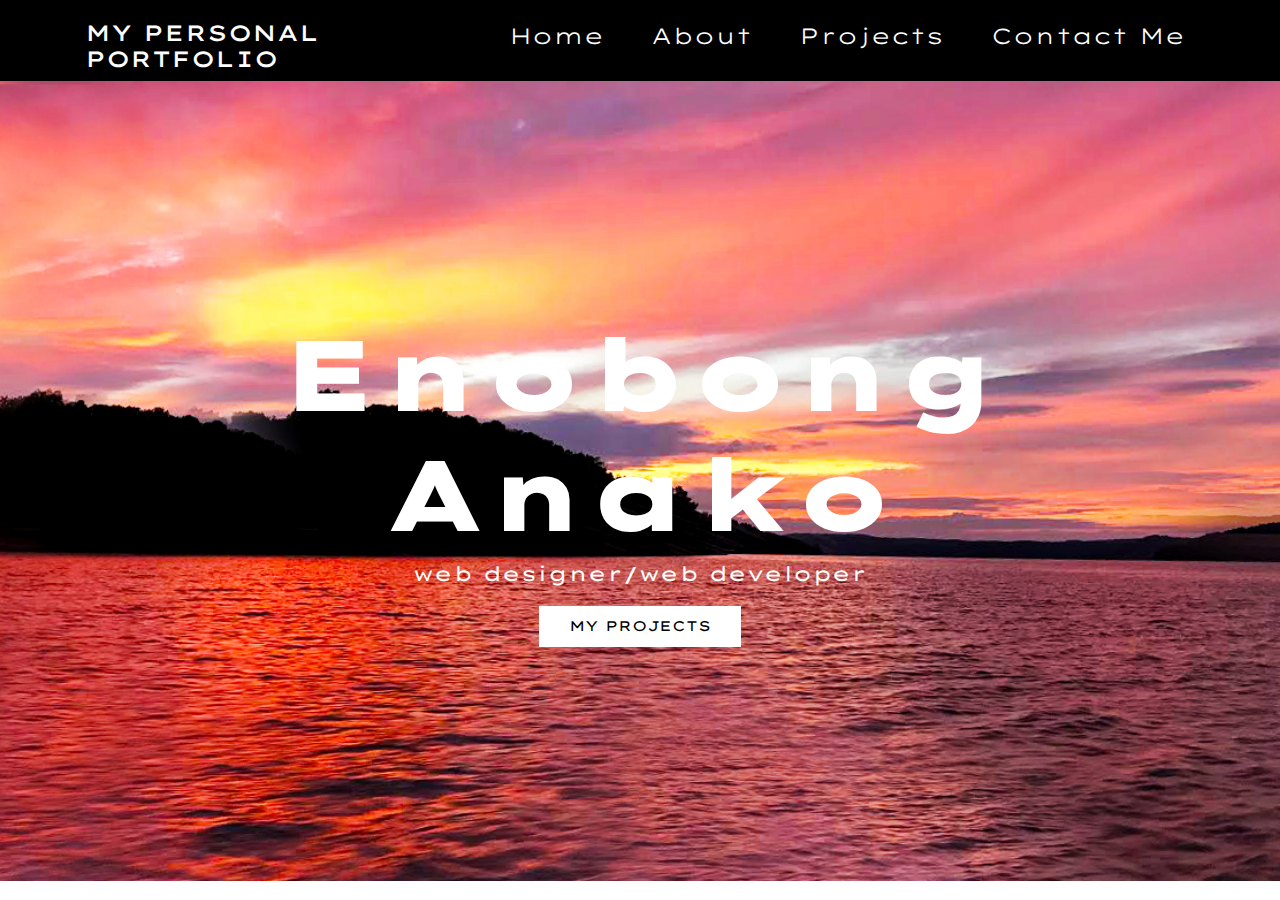
<file: index.html>
<!DOCTYPE html>
<html>

<head>
    <!-- META -->
    <meta charset="utf-8">
    <meta http-equiv="X-UA-Compatible" content="IE=edge">
    <meta name="viewport" content="width=device-width, initial-scale=1">
    <!-- PAGE TITLE -->
    <title>Personal portfolio website</title>
    <!-- BOOTSTRAP CSS -->
    <link rel="stylesheet" href="css/bootstrap.min.css">
    <!-- ALL GOOGLE FONTS -->
    <link href="https://fonts.googleapis.com/css?family=Lexend+Zetta:300,400,700,900" rel="stylesheet">
    <!-- MAIN STYLE CSS -->
    <link rel="stylesheet" href="css/style.css">
</head>

<body>
	
	<header class="menu-area">
	    <div class="container">
	        <div class="row">
	            <div class="col-md-4">
	                <div class="logo">
	                    <h2><a href="index.html"> My Personal Portfolio</a></h2>
	                </div>
	            </div>
	            <div class="col-md-8">
	                <div class="main-menu">
	                    <ul>
	                        <li><a href="index.html">Home</a></li>
	                        <li><a href="about.html">About</a></li>
	                        <li><a href="projects.html">Projects</a></li>
	                        <li><a href="contactme.html">Contact Me</a></li>
	                    </ul>
	                </div>
	            </div>
	        </div>
	    </div>
	</header>
	
	<section class="header-area d-flex align-items-center">
	    <div class="container">
	        <div class="row">
	            <div class="col-md-12">
	                <div class="header-text text-center">
	                    <h2>Enobong Anako</h2>
	                    <h3>web designer/web developer</h3>
	                    <a href="projects.html"> my projects</a>
	                </div>
	            </div>
	        </div>
	    </div>
	</section>
	
	
</body>

</html>
</file>
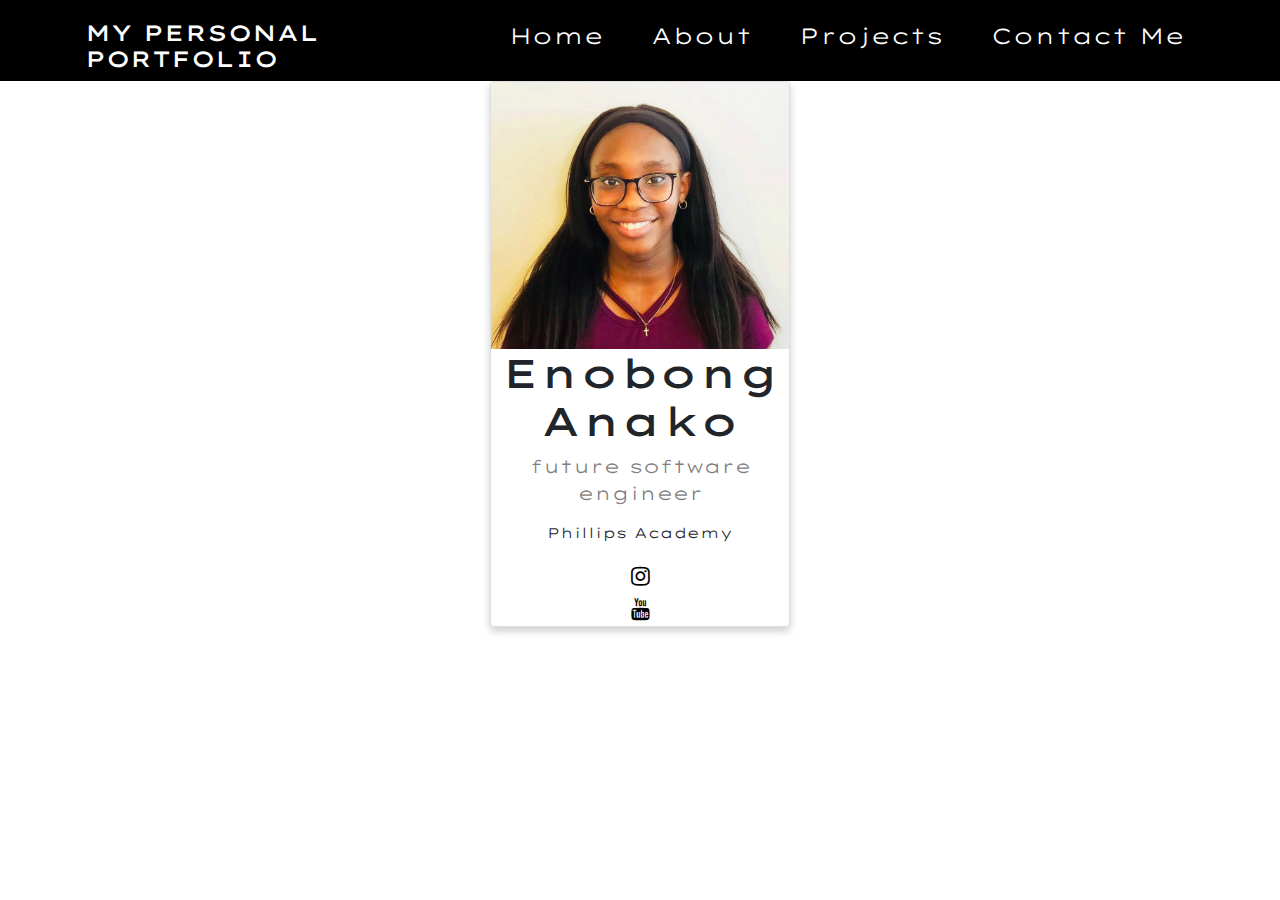
<file: about.html>
<!DOCTYPE html>
<html>

<head>
    <!-- META -->
    <meta charset="utf-8">
    <meta http-equiv="X-UA-Compatible" content="IE=edge">
    <meta name="viewport" content="width=device-width, initial-scale=1">
    <!-- PAGE TITLE -->
    <title>Personal portfolio website</title>
    <!-- BOOTSTRAP CSS -->
    <link rel="stylesheet" href="css/bootstrap.min.css">
    <!-- ALL GOOGLE FONTS -->
    <link href="https://fonts.googleapis.com/css?family=Lexend+Zetta:300,400,700,900" rel="stylesheet">
    <!-- MAIN STYLE CSS -->
    <link rel="stylesheet" href="css/style.css">
</head>

<body>
	
	<header class="menu-area">
	    <div class="container">
	        <div class="row">
	            <div class="col-md-4">
	                <div class="logo">
	                    <h2><a href="index.html"> My Personal Portfolio</a></h2>
	                </div>
	            </div>
	            <div class="col-md-8">
	                <div class="main-menu">
	                    <ul>
	                        <li><a href="index.html">Home</a></li>
	                        <li><a href="about.html">About</a></li>
	                        <li><a href="projects.html">Projects</a></li>
	                        <li><a href="contactme.html">Contact Me</a></li>
	                    </ul>
	                </div>
	            </div>
	        </div>
	    </div>
	</header>
	
<!-- Add icon library -->
<link rel="stylesheet" href="https://cdnjs.cloudflare.com/ajax/libs/font-awesome/4.7.0/css/font-awesome.min.css">

<div class="card">
  <img src="images/FullSizeRender.jpg" alt="John" style="width:100%">
  <h1>Enobong Anako</h1>
  <p class="title">future software engineer</p>
  <p>Phillips Academy</p>
  <a href="https://www.instagram.com/eno.anako/"><i class="fa fa-instagram"></i></a>
  <a href="https://www.youtube.com/channel/UCuIS7oUm5boH1u81AFxRhvw?view_as=subscriber"><i class="fa fa-youtube"></i></a>
</div>


</body>

</html>
</file>
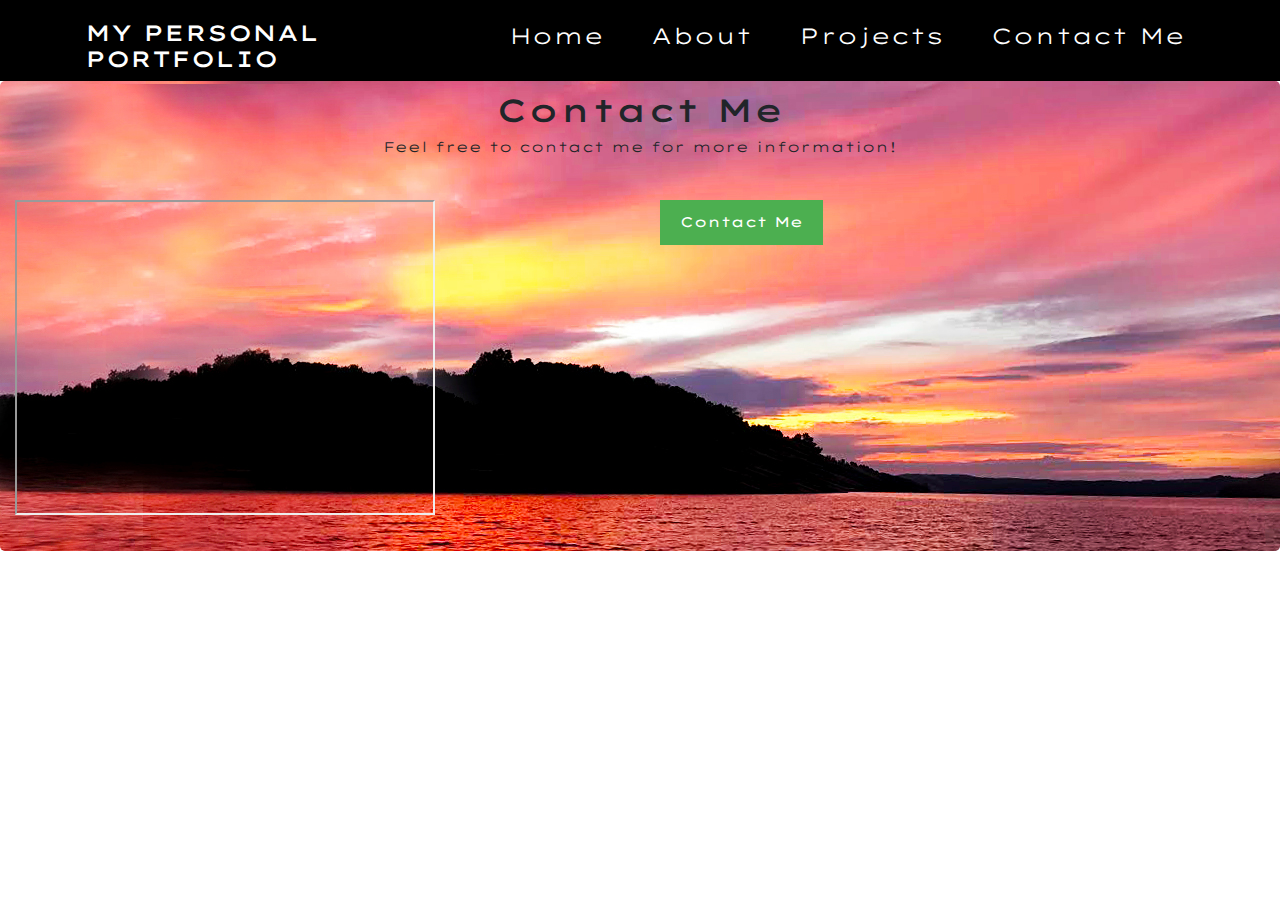
<file: contactme.html>
<!DOCTYPE html>
<html>

<head>
    <!-- META -->
    <meta charset="utf-8">
    <meta http-equiv="X-UA-Compatible" content="IE=edge">
    <meta name="viewport" content="width=device-width, initial-scale=1">
    <!-- PAGE TITLE -->
    <title>Personal portfolio website</title>
    <!-- BOOTSTRAP CSS -->
    <link rel="stylesheet" href="css/bootstrap.min.css">
    <!-- ALL GOOGLE FONTS -->
    <link href="https://fonts.googleapis.com/css?family=Lexend+Zetta:300,400,700,900" rel="stylesheet">
    <!-- MAIN STYLE CSS -->
    <link rel="stylesheet" href="css/style.css">
</head>

<body>
	
	<header class="menu-area">
	    <div class="container">
	        <div class="row">
	            <div class="col-md-4">
	                <div class="logo">
	                    <h2><a href="index.html"> My Personal Portfolio</a></h2>
	                </div>
	            </div>
	            <div class="col-md-8">
	                <div class="main-menu">
	                    <ul>
	                        <li><a href="index.html">Home</a></li>
	                        <li><a href="about.html">About</a></li>
	                        <li><a href="projects.html">Projects</a></li>
	                        <li><a href="contactme.html">Contact Me</a></li>
	                </div>
	            </div>
	        </div>
	    </div>
	</header>
	
	<!-- CONTACT ME STARTS HERE -->	
	<div class="container2">
  <div style="text-align:center">
    <h2>Contact Me</h2>
    <p>Feel free to contact me for more information!</p>
  </div>
  <div class="row">
    <div class="column">
       <iframe width="420" height="315"
src="https://www.youtube.com/embed/d1hgg83Usps">
</iframe>
    </div>
    <div class="column">
      <form action="https://docs.google.com/forms/d/e/1FAIpQLSfXCvWXP0QTuwmUr2C1r0Wqx7s8DR081mrCLTX05SboEO4JJw/viewform?entry.223837515=Hermes" method="get">
 
        <input type="Submit" value="Contact Me">
      </form>
    </div>
  </div>
</div>
  
</body>

</html>
</file>
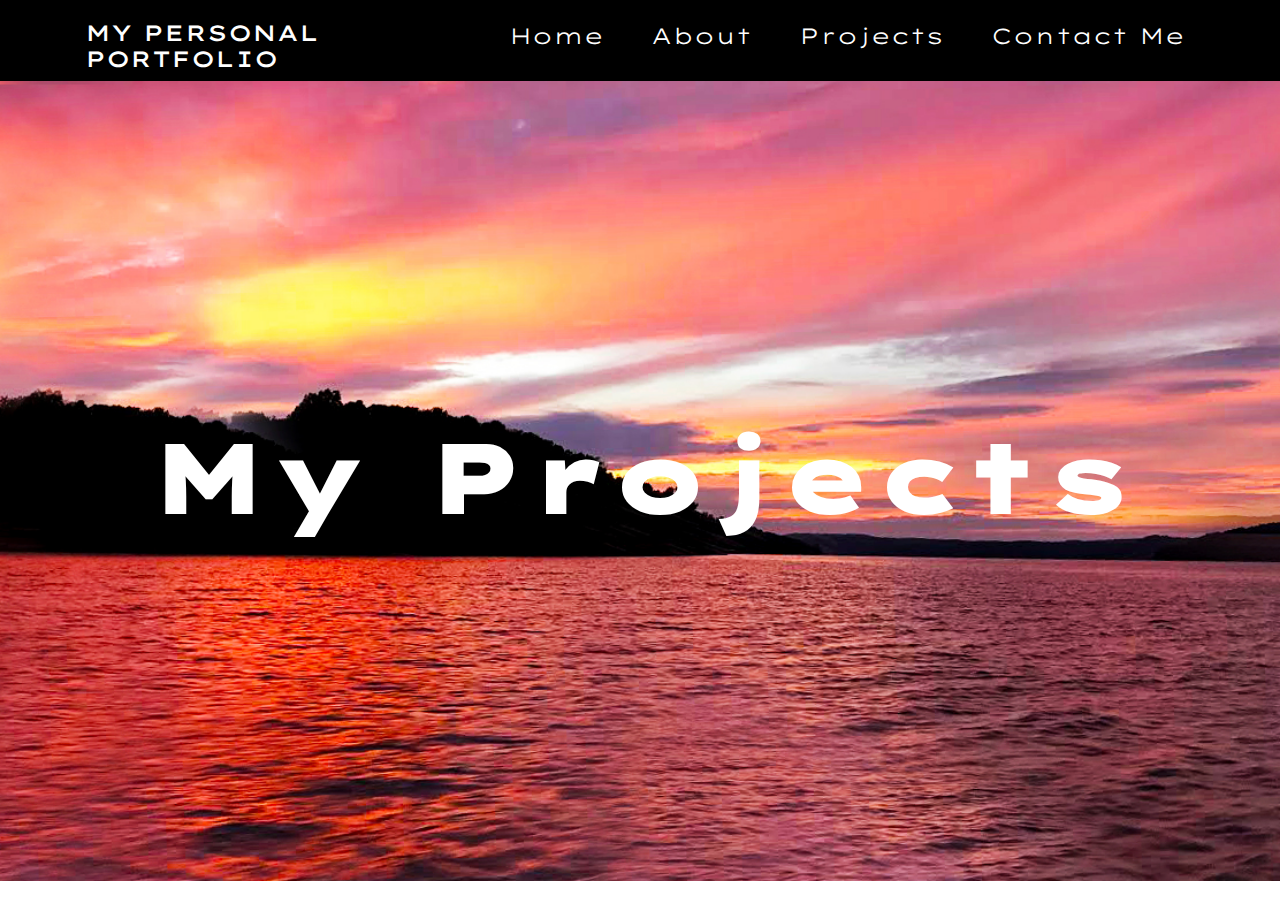
<file: projects.html>
<!DOCTYPE html>
<html>

<head>
    <!-- META -->
    <meta charset="utf-8">
    <meta http-equiv="X-UA-Compatible" content="IE=edge">
    <meta name="viewport" content="width=device-width, initial-scale=1">
    <!-- PAGE TITLE -->
    <title>Personal portfolio website</title>
    <!-- BOOTSTRAP CSS -->
    <link rel="stylesheet" href="css/bootstrap.min.css">
    <!-- ALL GOOGLE FONTS -->
    <link href="https://fonts.googleapis.com/css?family=Lexend+Zetta:300,400,700,900" rel="stylesheet">
    <!-- MAIN STYLE CSS -->
    <link rel="stylesheet" href="css/style.css">
</head>

<body>
	
	<header class="menu-area">
	    <div class="container">
	        <div class="row">
	            <div class="col-md-4">
	                <div class="logo">
	                    <h2><a href="index.html"> My Personal Portfolio</a></h2>
	                </div>
	            </div>
	            <div class="col-md-8">
	                <div class="main-menu">
	                    <ul>
	                        <li><a href="index.html">Home</a></li>
	                        <li><a href="about.html">About</a></li>
	                        <li><a href="projects.html">Projects</a></li>
	                        <li><a href="contactme.html">Contact Me</a></li>
	                </div>
	            </div>
	        </div>
	    </div>
	</header>
	<section class="header-area d-flex align-items-center">
	    <div class="container">
	        <div class="row">
	            <div class="col-md-12"> 
	            	<div class="header-text text-center">
	                    <h2>My Projects</h2>
	                </div>
	            </div>
	        </div>
	    </div>
	</section>

</body>

</html>
</file>
<file: css/style.css>
body {
    font-size: 14px;
    font-weight: 300;
    font-family: 'Lexend Zetta', sans-serif;
}
.logo {
	padding-top: 20px;
}
.logo h2{
    font-size: 18px;
    text-transform: uppercase;
    color: #fff;
}
.menu-area{
    background: #000;
}

.menu-area h2 a:hover{
    text-decoration: none;
    color: lightPink;
}
.menu-area h2 a{
    display: block;
    color: #fff;
}
.main-menu ul{
    padding: 0;
    margin: 0;
    list-style: none;
    text-align: right;
}
.main-menu ul li{
    display: inline-block;
    margin-left: 20px;
}
.main-menu ul li a{
    display: block;
    color: #fff;
    padding: 20px 10px;
}
.main-menu ul li a:hover{
    text-decoration: none;
    color: lightPink;
}


.header-area{
    background: url(../images/sunset3.jpg);
    min-height: 800px;
    background-size: cover;
    background-position: center center;
}
.header-text h2{
    font-size: 100px;
    color: #fff;
    font-weight: 900;
}
.header-text h3{
    font-size: 20px;
    color: #fff;
    font-weight: 400;
    margin: 0;
}
.header-text a{
    display: inline-block;
    font-size: 14px;
    color: #000;
    font-weight: 400;
    background: #fff;
    padding: 10px 30px;
    text-transform: uppercase;
    margin-top: 20px;
}
.header-text a:hover{
    background: lightPink;
    color: #000;
    text-decoration: none;
}


* {
  box-sizing: border-box;
}

/* Style inputs */
input[type=text], select, textarea {
  width: 100%;
  padding: 12px;
  border: 1px solid #ccc;
  margin-top: 6px;
  margin-bottom: 16px;
  resize: vertical;
}

input[type=submit] {
  background-color: #4CAF50;
  color: white;
  padding: 12px 20px;
  border: none;
  cursor: pointer;
}

input[type=submit]:hover {
  background-color: #FFB6C1;
}

/* Style the container/contact section */
.container2 {
  border-radius: 5px;
background: url(../images/sunset3.jpg);
  padding: 10px;
}

/* Create two columns that float next to eachother */
.column {
  float: left;
  width: 50%;
  margin-top: 6px;
  padding: 20px;
}

/* Clear floats after the columns */
.row:after {
  content: "";
  display: table;
  clear: both;
}

/* Responsive layout - when the screen is less than 600px wide, make the two columns stack on top of each other instead of next to each other */
@media screen and (max-width: 600px) {
  .column, input[type=submit] {
    width: 100%;
    margin-top: 0;
  }
}

/*Profile card*/
.card {
  box-shadow: 0 4px 8px 0 rgba(0, 0, 0, 0.2);
  max-width: 300px;
  margin: auto;
  text-align: center;
}

.title {
  color: grey;
  font-size: 18px;
}

button {
  border: none;
  outline: 0;
  display: inline-block;
  padding: 8px;
  color: white;
  background-color: #000;
  text-align: center;
  cursor: pointer;
  width: 100%;
  font-size: 18px;
}

a {
  text-decoration: none;
  font-size: 22px;
  color: black;
}

button:hover, a:hover {
  opacity: 0.7;
}
</file>
